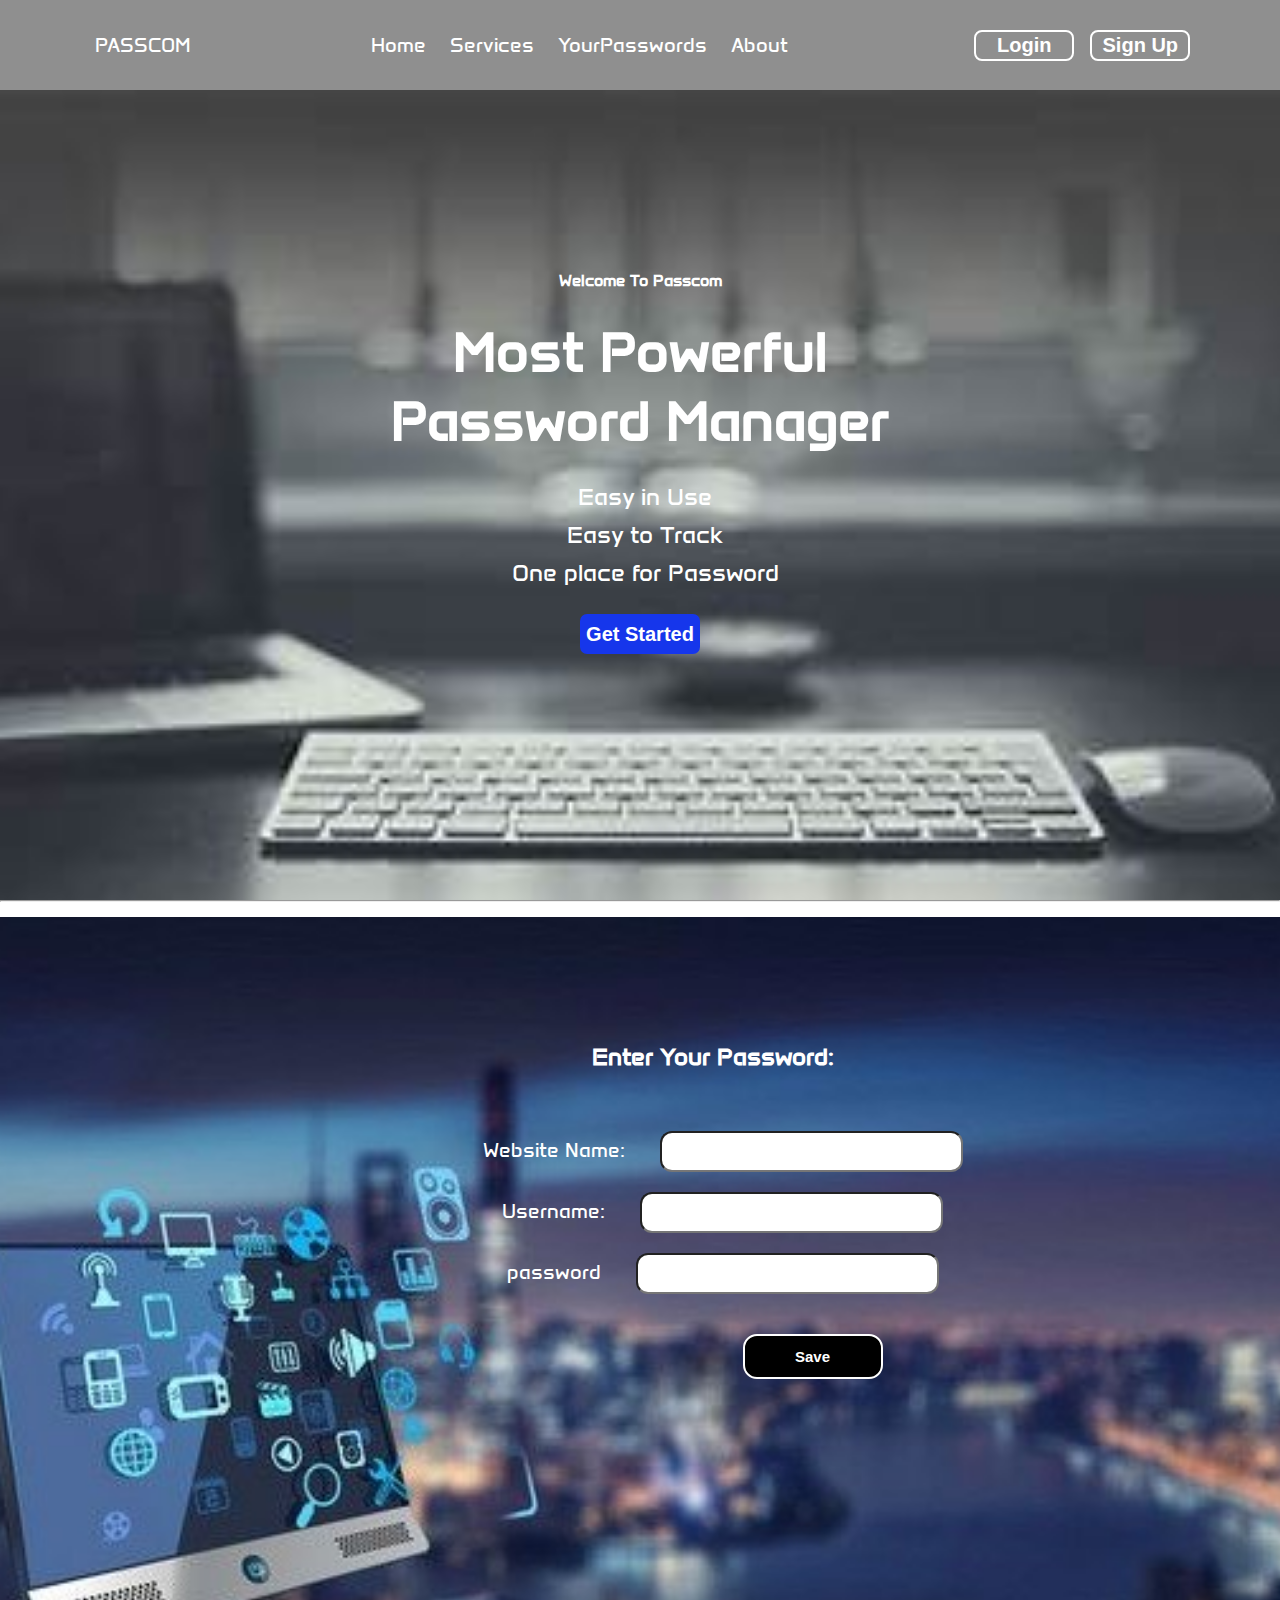
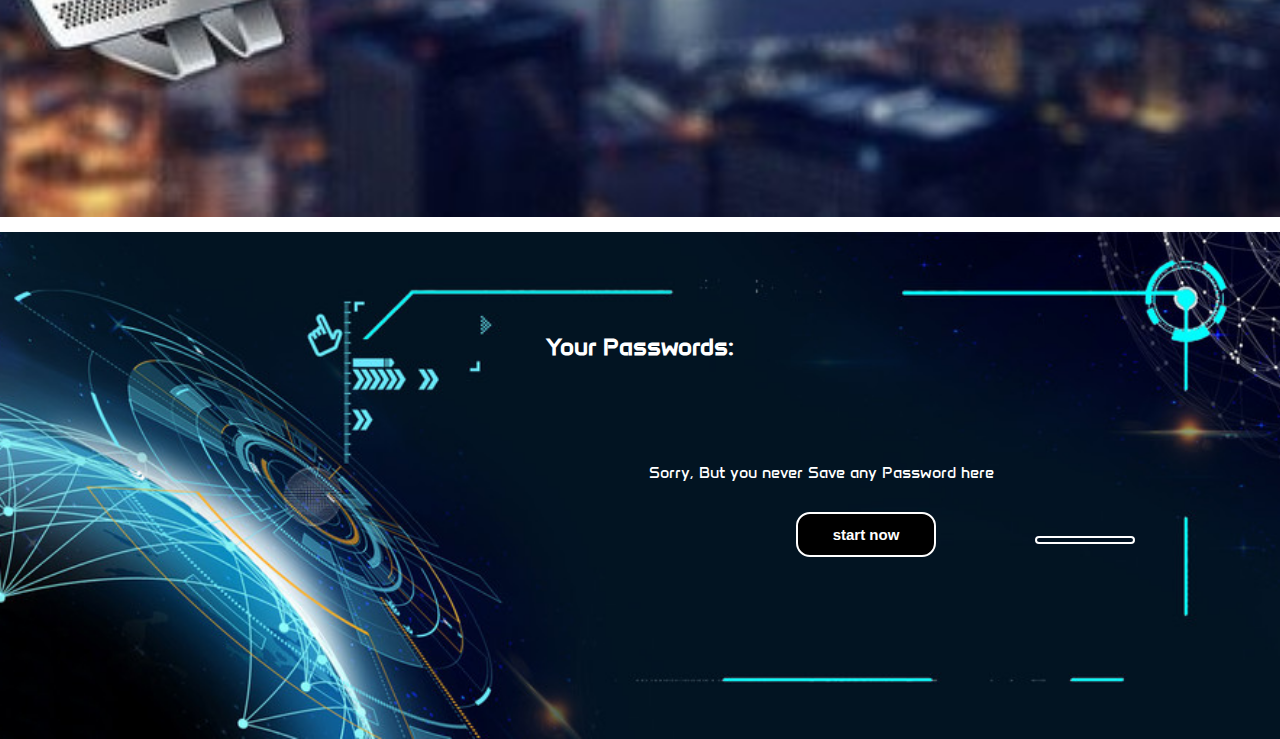
<file: index.html>
<!DOCTYPE html>
<html lang="en">

<head>
    <meta charset="UTF-8">
    <meta name="viewport" content="width=device-width, initial-scale=1.0">
    <title>Your Password Management Site</title>
    <link rel="stylesheet" href="style.css"><link rel="stylesheet" href="https://cdnjs.cloudflare.com/ajax/libs/font-awesome/6.5.1/css/all.min.css" integrity="sha512-DTOQO9RWCH3ppGqcWaEA1BIZOC6xxalwEsw9c2QQeAIftl+Vegovlnee1c9QX4TctnWMn13TZye+giMm8e2LwA==" crossorigin="anonymous" referrerpolicy="no-referrer" />

    <link rel="stylesheet" href="https://cdnjs.cloudflare.com/ajax/libs/font-awesome/6.5.1/css/all.min.css"
        integrity="sha512-DTOQO9RWCH3ppGqcWaEA1BIZOC6xxalwEsw9c2QQeAIftl+Vegovlnee1c9QX4TctnWMn13TZye+giMm8e2LwA=="
        crossorigin="anonymous" referrerpolicy="no-referrer" />
    <link rel="preconnect" href="https://fonts.googleapis.com">
    <link rel="preconnect" href="https://fonts.gstatic.com" crossorigin>
    <link href="https://fonts.googleapis.com/css2?family=Anta&display=swap" rel="stylesheet">
</head>

<body>
    <nav>
        <div class="logo">
            <i class="fa-solid fa-shield-halved"></i>
            PASSCOM
        </div>
        <ul>
            <li><a href="#home">Home</a></li>
            <li><a href="form.html">Services</a></li>
            <li><a href="#yourspasword">YourPasswords</a></li>
            <li><a href="about.html">About</a></li>
        </ul>
        <div class="buttons">
            <button class="buttons"><a href="form.html" target="_top">Login</a></button>
            <button class="buttons"><a href="form.html" target="_top">Sign Up</a></button>

        </div>
    </nav>
    <div id="home">
        <div class="content">

            <h3>
                Welcome To Passcom
            </h3>
            <h1>
                Most Powerful <br>
                Password Manager
            </h1>
            <p><i class="fa-solid fa-square-check" style="color: #41ed02;"></i>Easy in Use</p>
            <p><i class="fa-solid fa-square-check" style="color: #41ed02;"></i>Easy to Track</p>
            <p><i class="fa-solid fa-square-check" style="color: #41ed02;"></i>One place for Password</p>
            <button class="trynow"><a href="http://127.0.0.1:5500/index.html#services" target="_top">Get Started</a></button>


        </div>



    </div>
    <hr>

    <div id="services">
<div class="form">

    <h2 id="formh2">
        Enter Your Password: <span id="msg" class="inline">(password saved)</span> <br>
        </h2>
        <label for="website">Website Name:</label>
        <input type="text" id="website" required><br>
        <label for="username">Username:</label>
        <input type="text" id="username" required><br>
        <label for="password">password</label>
        <input type="password" name="password" id="password">
        <br><button class="btn" type="submit"><a class="black" ref="">Save</a></button>
        
    
</div>
    </div>
    <div id="yourspasword">

        <div class="table">
            
            <h2 id="tableh2">
                Your Passwords: <span id="alert">(copied!)</span>
            </h2>
            <div class="storepassword">
                
                <table>
                    <tr>
                        
                        <th>Website name</th>
                        <th>Username</th>
                        <th>Password</th>
                        <th>Delete</th>
                    </tr>
                    
                    
                </table>
            </div>
        </div>
    </div>
    <script src="script.js"></script>
</body>

</html>
</file>
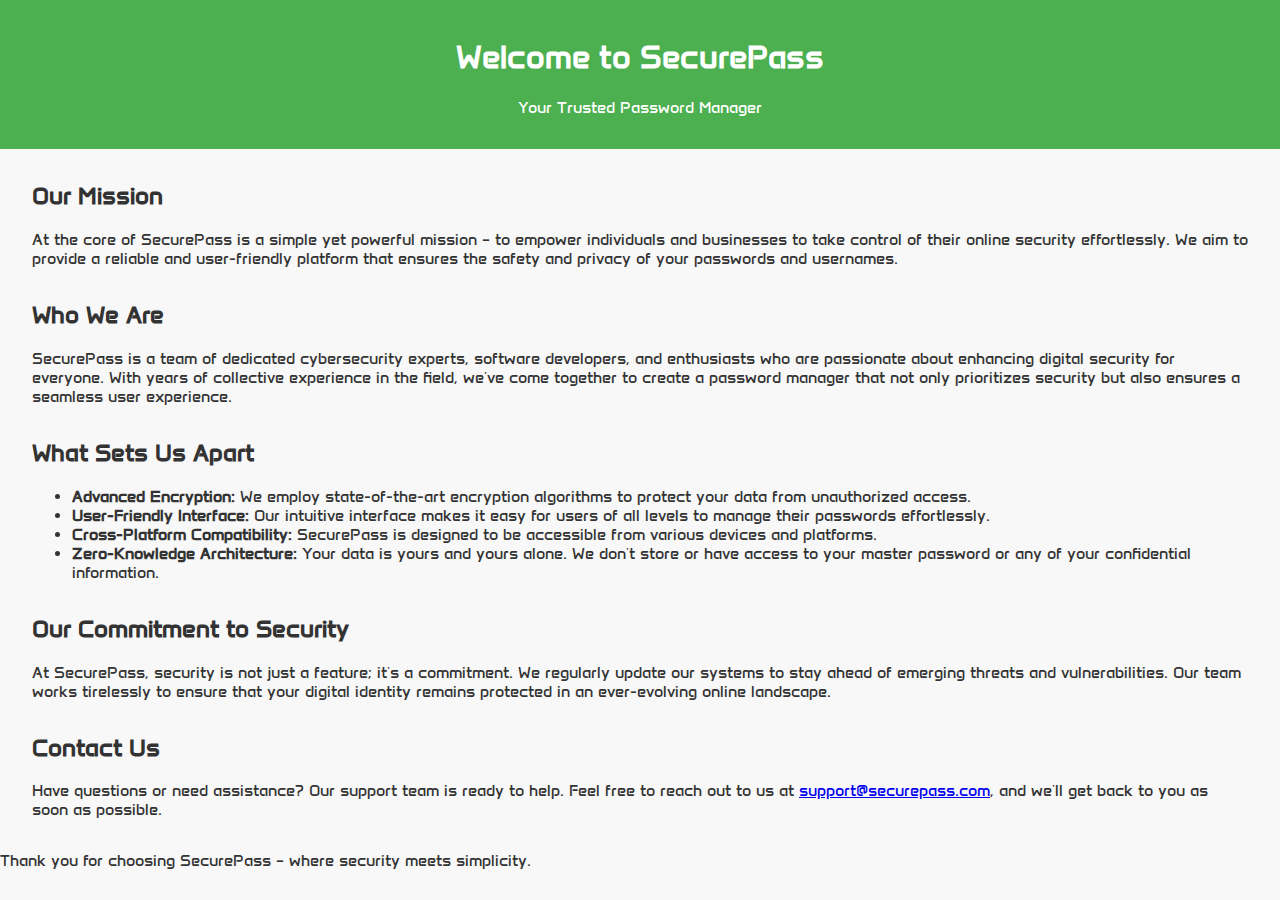
<file: about.html>
<!DOCTYPE html>
<html lang="en">
<head>
    <meta charset="UTF-8">
    <meta name="viewport" content="width=device-width, initial-scale=1.0">
    <title>About Us - SecurePass</title>
    <link rel="preconnect" href="https://fonts.googleapis.com">
    <link rel="preconnect" href="https://fonts.gstatic.com" crossorigin>
    <link href="https://fonts.googleapis.com/css2?family=Anta&display=swap" rel="stylesheet">
    <style>
        
        /* Add your CSS styles here for page styling */
        body {
            font-family: 'Anta', sans-serif;
            margin: 0;
            padding: 0;
            background-color: #f8f8f8;
            color: #333;
        }
        header {
            background-color: #4CAF50;
            color: white;
            text-align: center;
            padding: 1em;
        }
        section {
            margin: 2em;
        }
    </style>
</head>
<body>

    <header>
        <h1>Welcome to SecurePass</h1>
        <p>Your Trusted Password Manager</p>
    </header>

    <section>
        <h2>Our Mission</h2>
        <p>At the core of SecurePass is a simple yet powerful mission – to empower individuals and businesses to take control of their online security effortlessly. We aim to provide a reliable and user-friendly platform that ensures the safety and privacy of your passwords and usernames.</p>
    </section>

    <section>
        <h2>Who We Are</h2>
        <p>SecurePass is a team of dedicated cybersecurity experts, software developers, and enthusiasts who are passionate about enhancing digital security for everyone. With years of collective experience in the field, we've come together to create a password manager that not only prioritizes security but also ensures a seamless user experience.</p>
    </section>

    <section>
        <h2>What Sets Us Apart</h2>
        <ul>
            <li><strong>Advanced Encryption:</strong> We employ state-of-the-art encryption algorithms to protect your data from unauthorized access.</li>
            <li><strong>User-Friendly Interface:</strong> Our intuitive interface makes it easy for users of all levels to manage their passwords effortlessly.</li>
            <li><strong>Cross-Platform Compatibility:</strong> SecurePass is designed to be accessible from various devices and platforms.</li>
            <li><strong>Zero-Knowledge Architecture:</strong> Your data is yours and yours alone. We don't store or have access to your master password or any of your confidential information.</li>
        </ul>
    </section>

    <section>
        <h2>Our Commitment to Security</h2>
        <p>At SecurePass, security is not just a feature; it's a commitment. We regularly update our systems to stay ahead of emerging threats and vulnerabilities. Our team works tirelessly to ensure that your digital identity remains protected in an ever-evolving online landscape.</p>
    </section>

    <section>
        <h2>Contact Us</h2>
        <p>Have questions or need assistance? Our support team is ready to help. Feel free to reach out to us at <a href="mailto:support@securepass.com">support@securepass.com</a>, and we'll get back to you as soon as possible.</p>
    </section>

    <footer>
        <p>Thank you for choosing SecurePass – where security meets simplicity.</p>
    </footer>

</body>
</html>
</file>
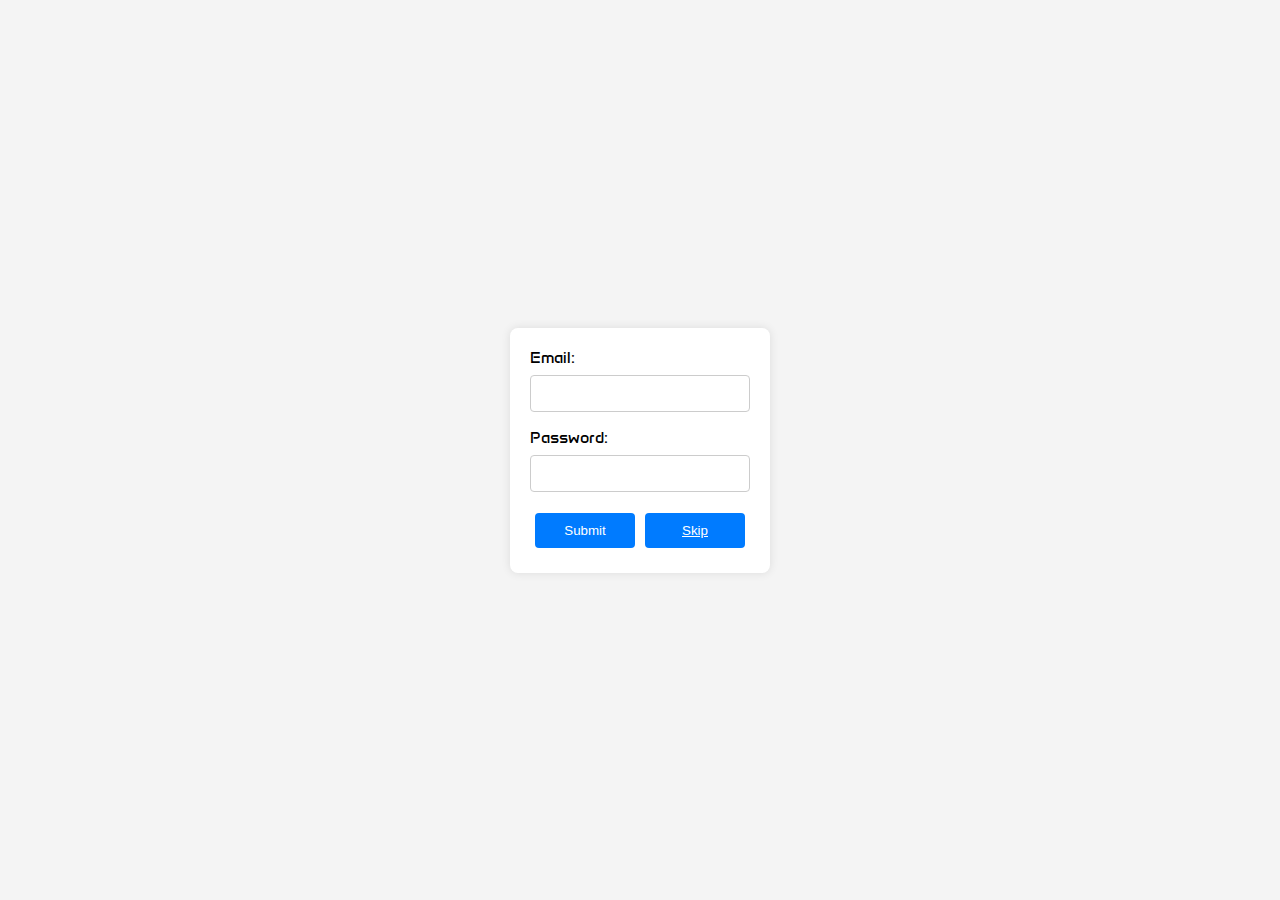
<file: form.html>
<!DOCTYPE html>
<html lang="en">
<head>
  <meta charset="UTF-8">
  <meta name="viewport" content="width=device-width, initial-scale=1.0">
  <link rel="stylesheet" href="form.css">
  <link href="https://fonts.googleapis.com/css2?family=Anta&display=swap" rel="stylesheet">
  <title>Login Form</title>
</head>
<body>
  <div class="login-container">
    <form class="login-form">
      <label for="email">Email:</label>
      <input type="email" id="email" name="email" required>

      <label for="password">Password:</label>
      <input type="password" id="password" name="password" required>
<div id="sameline">

  <button type="submit">Submit</button>
  <button type="submit"><a href="http://127.0.0.1:5500/index.html#services">Skip</a></button>
</div>
    </form>
  </div>
  <script src="script.js"></script>
</body>
</html>
</file>
<file: style.css>
* {
    padding: 0;
    margin: 0;
    text-align: center;
}

body {

    /* background-image: url('new.jpg'); */
    background-repeat: no-repeat;
    background-position: center;
    background-size: cover;
    height: 100vh;
    color: white;
    height: 100vh;
    font-family: "Anta", sans-serif;
    font-weight: 400;
    font-style: normal;


}

nav {
    display: flex;
    align-items: center;
    justify-content: space-around;
    background-color: rgb(143, 143, 143);
    color: white;
    font-size: 1.25rem;
    height: 10vh;

}

i {
    margin-right: 10px;
}

ul {
    display: flex;
}

a {
    text-decoration: none;
}

a:link {
    color: white;
}

a:visited {
    color: white;
}

a:active {
    color: white;
}

a:hover {
    color:black;
}

li {
    list-style: none;
    padding: 12px;
}
.btn:hover{
    color:white;
}
button {
    padding: 10px;
    background-color: none;
    /* color: white; */
    border: 2px solid white;
    font-size: 1.25rem;
    margin: 5px;
    border-radius: 8px;
    width: 100px;
    background: none;
    color: black;
    font-weight: 700;
    cursor: pointer;
    transition: transform 0.3s ease-in-out;
}

button:default {
    color: black;
}

button:hover {
    transform: scale(1.1);
    color: black;
}

#home {
    /* border: 2px solid red; */
    width: 100%;
    height: 90%;
    display: flex;
    align-items: center;
    justify-content: center;
    flex-direction: column;
    /* padding: 23px; */
    /* margin: 5px 20px; */
    background-image: url('mainbg.jpg');
    background-repeat: no-repeat;
    background-position: center;
    background-size: cover;
}

.content {
    /* border: 2px solid red; */
    margin-bottom: 70px;

}

.trynow {
    background-color: rgb(22, 54, 235);
    color: black;
    border: white;
    border-radius: 7px;
    width: 120px;
    font-size: 1.25rem;
    margin: 20px 12px;
    cursor: pointer;
    height: 40px;
    transition: transform 0.3s ease-in-out;

}

.trynow:hover {
    transform: scale(1.1);
    color: yellow;
}

h3,
h1,
p,
button {
    margin: 5px;
    padding: 2px;
}

h3 {
    font-size: 1rem;
}

h1 {
    font-size: 3.5rem;
}

p {
    font-size: 1.5rem;
}

#services {
    height: 100%;
    width: 100%;
    background: url('formimage.jpg');
    background-repeat: no-repeat;
    background-position: center;
    margin-top: 15px;
    background-size: cover;
}

.form {
    padding: 125px 12px;
    margin-left: 145px;
}

#formh2 {
    padding-bottom: 50px;
}

label {
    font-size: 20px;
    margin: 14px 0px;
    padding: 6px 25px;
}

input {
    font-size: 15px;
    margin: 10px 5px;
    padding: 10px 50px;
/* color: black; */
    font-weight: 500;
    font-family: Arial, Helvetica, sans-serif;
    border-radius: 12px;
}
.btn {
    background: #000;
    border-radius: 14px;
    color: white;
    /* padding: 6px 47px; */
    font-weight: 800;
    font-size: 15px;
    margin: 30px 94px;
    height: 45px;
    cursor: pointer;
    width: 140px;
    margin-left: 294px;
}
.btn:hover{
    color: white;
}


.table {
    
    height: 100%;
    width: 100%;
    background: url('tableimage.jpg');
    background-repeat: no-repeat;
    background-position: center;
    margin-top: 2px;
    background-size: cover;
}

#yourspasword{
    margin-top: 15px;
}
.storepassword {
    /* padding: 26px 460px; */
    color: black;
    /* height: 50vh; */
    /* margin: 136px 458px; */
    padding-bottom: 150px;
    margin-left: 500px;
}


#tableh2 {
    padding: 100px;
}

table {
    color: white;
    /* border:2px solid white; */
}

th {
    font-weight: 900;
}

td {
    font-weight: 500;
    text-align: center;
    
}

td,th,tr {

    border: 2px solid white;
    padding: 2px 6px;
    margin: 2px 2px
}


img {
    margin-left: 60%;
    cursor: pointer;
}

#alert {
    display: none;
}

.smbtn {
    color: white;
    background: rgb(242, 86, 86);
    height: 25px;
    width: 75px;
    border-radius: 10px;
    font-size: 1rem;

}
.start{
    
        background: #000;
        border-radius: 14px;
        color: white;
        /* padding: 6px 47px; */
        font-weight: 800;
        font-size: 15px;
        margin: 30px 94px;
        height: 45px;
        cursor: pointer;
        width: 140px;
        margin-left: 294px;
    }
    .start:hover{
        color: white;
    }
    

.container {
    display: flex;
    flex-direction: column;
    align-items: center;
    justify-content: center;
}

h1,
h3 {
    margin: 23px;
}



#msg {
    display: none;
}
</file>
<file: form.css>
body {
    display: flex;
    align-items: center;
    justify-content: center;
    height: 100vh;
    margin: 0;
    background-color: #f4f4f4;
    font-family: "Anta", sans-serif;
  }
  
  .login-container {
    background-color: #fff;
    padding: 20px;
    border-radius: 8px;
    box-shadow: 0 0 10px rgba(0, 0, 0, 0.1);
  }
  
  .login-form {
    display: flex;
    flex-direction: column;
  }
  
  label {
    margin-bottom: 8px;
  }
  
  input {
    padding: 10px;
    margin-bottom: 16px;
    border: 1px solid #ccc;
    border-radius: 4px;
  }
  #sameline{
    display: flex;
    flex-direction: row;
  }
  button {
    padding: 10px;
    background-color: #007bff;
    color: #fff;
    border: none;
    border-radius: 4px;
    cursor: pointer;
    width: 100px;
    margin: 5px;
    transition: background-color 0.3s ease-in-out;
  }
  a:link{
    color: white;
}
a:visited{
    color: white;
}
a:active{
    color: white;
}
a:hover{
    color: black;
}
  
  button:hover {
    background-color: #0056b3;
  }
</file>
